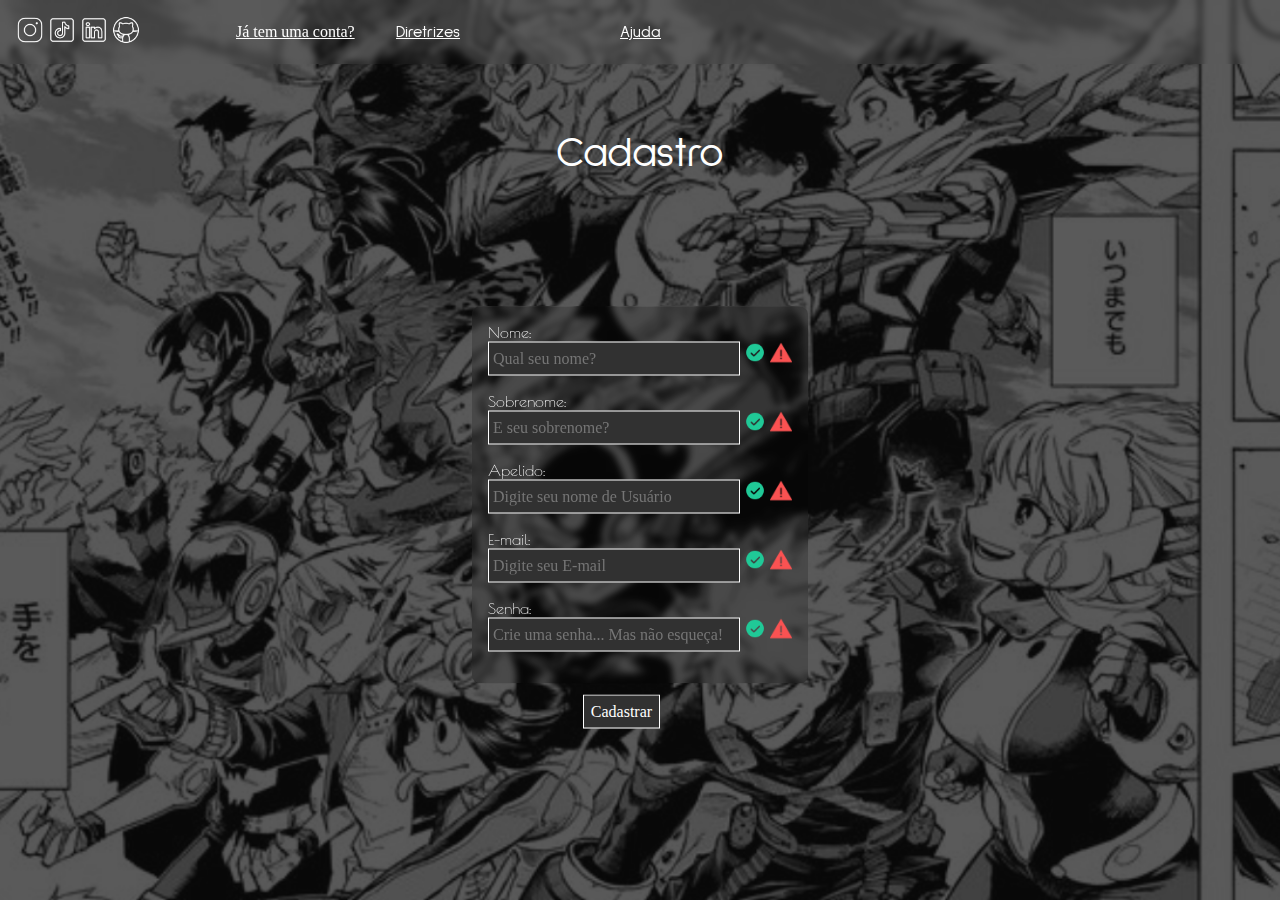
<file: index.html>
<!DOCTYPE html>
<html lang="pt-br">
<head>
    <meta charset="UTF-8">
    <meta name="viewport" content="width=device-width, initial-scale=1.0">
    <title>Página de Registro</title>
    <link rel="stylesheet" href="styles/css-global.css">
    <link rel="stylesheet" href="styles/medias-queries.css">
    <script src="../src/script.js" defer></script>
</head>
<body class="reg-page">
    <header>
        <div class="contato">
            <a href="https://www.instagram.com/dev_thwo22/" target="_blank"><img src="images/icons/icons8-instagram-48 (1).png" alt="Instagram"></a>
            <a href="https://www.tiktok.com/@dev_thwo" target="_blank"><img src="images/icons/icons8-tiktok-48.png" alt="TikTok"></a>
            <a href="https://www.linkedin.com/in/thiago-santos-b23b8a1a4/" target="_blank"><img src="images/icons/icons8-linkedin-48.png" alt="Linkedin"></a>
            <a href="https://github.com/Thwo22" target="_blank"><img src="images/icons/icons8-github-48.png" alt="Github"></a>
        </div>
        <a href="login.html"
            <p>Já tem uma conta?</p>
        </a>
        <a href="#">
            <p>Diretrizes</p>
        </a>
        <a href="#">
            <p>Ajuda</p>
        </a>
    </header>
    <main>
        <h1 class="reg">Cadastro</h1>

        <div class="container-reg">
        <form action="post">
            
            <div class="nome">
                <label for="nome">Nome:</label><br>
                <input type="text" name="nome" id="nome" required placeholder=" Qual seu nome?">
                <i><img src="images/icons/certo.png" alt="certo" id="sucess"></i>
                <i><img src="images/icons/errado.png" alt="erro" id="wrong"></i><br>

                <label for="sobrenome">Sobrenome:</label><br>
                <input type="text" name="sobrenome" id="sobrenome" required placeholder=" E seu sobrenome?">
                <i><img src="images/icons/certo.png" alt="certo" id="sucess"></i>
                <i><img src="images/icons/errado.png" alt="erro" id="wrong"></i><br>


                <label for="nome-user">Apelido:</label><br>
                <input type="text" name="nome-user" id="nome-user" required placeholder=" Digite seu nome de Usuário">
                <i><img src="images/icons/certo.png" alt="certo" id="sucess"></i>
                <i><img src="images/icons/errado.png" alt="erro" id="wrong"></i><br>

            </div>
            <div class="dados">
                <label for="gmail">E-mail:</label><br>
                <input type="email" name="email" id="gmail" required placeholder=" Digite seu E-mail">
                <i><img src="images/icons/certo.png" alt="certo" id="sucess"></i>
                <i><img src="images/icons/errado.png" alt="erro" id="wrong"></i><br>


                <label for="senha">Senha:</label><br>
                <input type="password" name="senha" id="senha" required placeholder=" Crie uma senha... Mas não esqueça!">
                <i><img src="images/icons/certo.png" alt="certo" id="sucess"></i>
                <i><img src="images/icons/errado.png" alt="erro" id="wrong"></i><br>

            </div>

                <div class="R-button"><input id="botao" type="submit" value="Cadastrar" onclick="cadastrar(); return false"></div>

        </form>
        </div>
    </main>

    <footer>
        <div class="ajuda-fot">
            <a href="login.html">
                <p>Já tem uma conta?</p>
            </a>
            <a href="#">
                <p>Ajuda</p>
            </a>
            <a href="#">
                <p>Diretrizes</p>
            </a>
        </div>
    </footer>
</body>
</html>
</file>
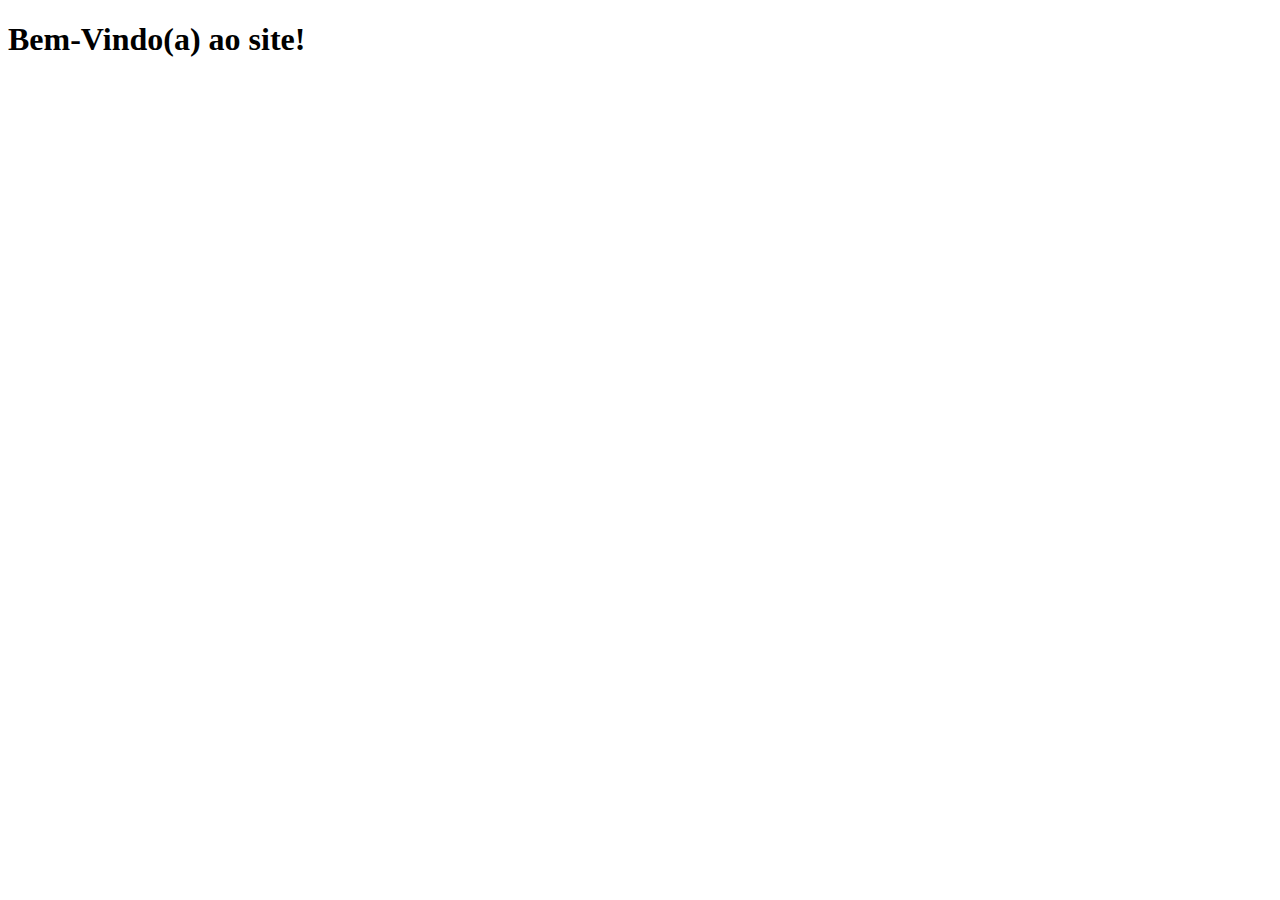
<file: home.html>
<!DOCTYPE html>
<html lang="pt-br">
<head>
    <meta charset="UTF-8">
    <meta name="viewport" content="width=device-width, initial-scale=1.0">
    <title>Home</title>
</head>
<body>
    <h1>Bem-Vindo(a) ao site!</h1>
</body>
</html>
</file>
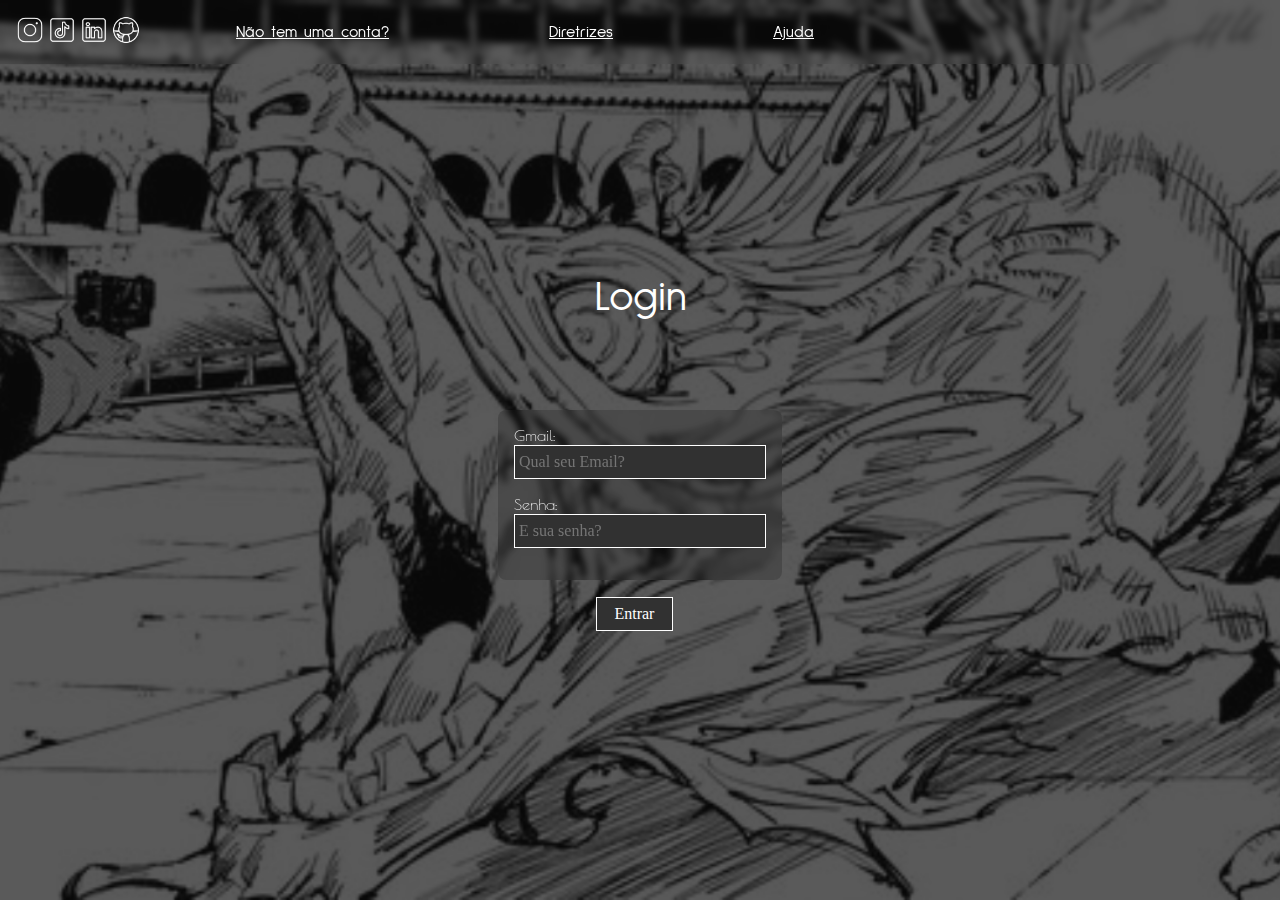
<file: login.html>
<!DOCTYPE html>
<html lang="pt-br">
<head>
    <meta charset="UTF-8">
    <meta name="viewport" content="width=device-width, initial-scale=1.0">
    <title>Página de login</title>
    <link rel="stylesheet" href="styles/css-global.css">
    <link rel="stylesheet" href="styles/medias-queries.css">
    <script src="src/script.js" defer></script>
</head>
<body class="login-page">
    <header>
        <div class="contato">
            <a href="https://www.instagram.com/dev_thwo22/" target="_blank"><img src="images/icons/icons8-instagram-48 (1).png" alt="Instagram"></a>
            <a href="https://www.tiktok.com/@dev_thwo" target="_blank"><img src="images/icons/icons8-tiktok-48.png" alt="TikTok"></a>
            <a href="https://www.linkedin.com/in/thiago-santos-b23b8a1a4/" target="_blank"><img src="images/icons/icons8-linkedin-48.png" alt="Linkedin"></a>
            <a href="https://github.com/Thwo22" target="_blank"><img src="images/icons/icons8-github-48.png" alt="Github"></a>
        </div>

        <div class="ajuda-head">
            <a href="index.html">
                <p>Não tem uma conta?</p>
            </a>
            <a href="#">
                <p>Diretrizes</p>
            </a>
            <a href="#">
                <p>Ajuda</p>
            </a>
        </div>
    </header>
    <main>
        <h1 class="login">Login</h1>

        <div class="container-login">
        <form id="form" action="post">
            
            <div class="nome">
                <label for="gmail">Gmail:</label><br>
                <input type="email" name="email" id="gmail2" required placeholder=" Qual seu Email?"><br>

                <label for="senha">Senha:</label><br>
                <input type="text" name="senha" id="senha2" required placeholder=" E sua senha?"><br> 
            </div>
            <div class="L-button">
                <input type="submit" id="botao" value="Entrar" onclick="logar(); return false">
            </div>
        </form>
    </main>

    <footer>
        <div class="ajuda-fot">
            <a href="index.html">
                <p>Não tem uma conta?</p>
            </a>
            <a href="#">
                <p>Ajuda</p>
            </a>
            <a href="#">
                <p>Diretrizes</p>
            </a>
        </div>
    </footer>
</body>
</html>
</file>
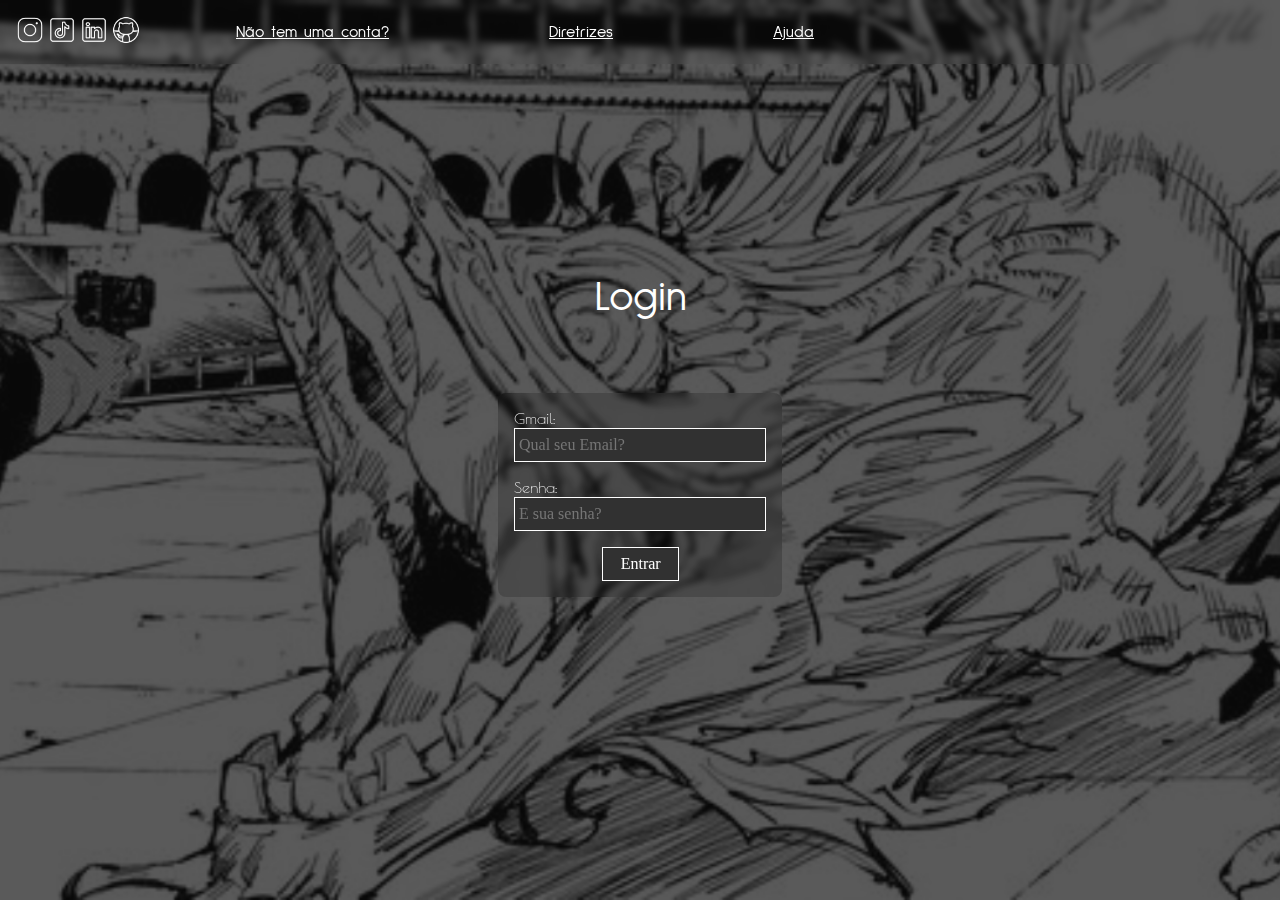
<file: pages/login.html>
<!DOCTYPE html>
<html lang="pt-br">
<head>
    <meta charset="UTF-8">
    <meta name="viewport" content="width=device-width, initial-scale=1.0">
    <title>Página de login</title>
    <link rel="stylesheet" href="../styles/css-global.css">
    <link rel="stylesheet" href="../styles/medias-queries.css">
    <script src="../src/script.js" defer></script>
</head>
<body class="login-page">
    <header>
        <div class="contato">
            <a href="https://www.instagram.com/dev_thwo22/" target="_blank"><img src="../images/icons/icons8-instagram-48 (1).png" alt="Instagram"></a>
            <a href="https://www.tiktok.com/@dev_thwo" target="_blank"><img src="../images/icons/icons8-tiktok-48.png" alt="TikTok"></a>
            <a href="https://www.linkedin.com/in/thiago-santos-b23b8a1a4/" target="_blank"><img src="../images/icons/icons8-linkedin-48.png" alt="Linkedin"></a>
            <a href="https://github.com/Thwo22" target="_blank"><img src="../images/icons/icons8-github-48.png" alt="Github"></a>
        </div>
        <a href="login.html">
            <a href="register.html">
                <p>Não tem uma conta?</p>
            </a>
        </a>
        <a href="#">
            <p>Diretrizes</p>
        </a>
        <a href="#">
            <p>Ajuda</p>
        </a>
    </header>
    <main>
        <h1 class="login">Login</h1>

        <div class="container-login">
        <form action="post">
            
            <div class="nome">
                <label for="gmail">Gmail:</label><br>
                <input type="email" name="email" id="gmail" required placeholder=" Qual seu Email?"><br>

                <label for="senha">Senha:</label><br>
                <input type="text" name="senha" id="senha" required placeholder=" E sua senha?"><br>

                <input type="submit" id="botao" value="Entrar">
            </div>
    </main>

    <footer>
        <div class="ajuda-fot">
            <a href="register.html">
                <p>Não tem uma conta?</p>
            </a>
            <a href="#">
                <p>Ajuda</p>
            </a>
            <a href="#">
                <p>Diretrizes</p>
            </a>
        </div>
    </footer>
</body>
</html>
</file>
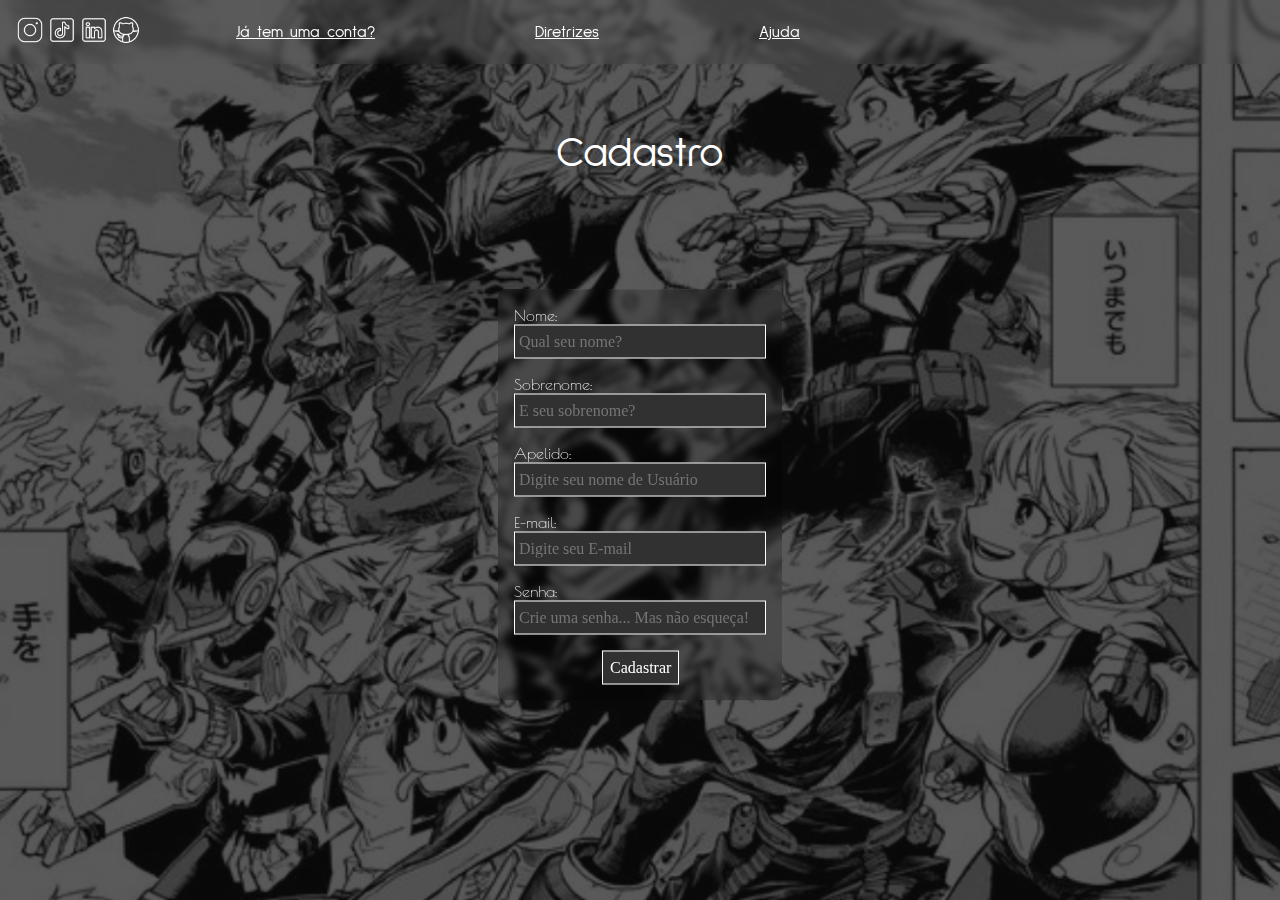
<file: pages/register.html>
<!DOCTYPE html>
<html lang="pt-br">
<head>
    <meta charset="UTF-8">
    <meta name="viewport" content="width=device-width, initial-scale=1.0">
    <title>Página de Registro</title>
    <link rel="stylesheet" href="../styles/css-global.css">
    <link rel="stylesheet" href="../styles/medias-queries.css">
    <script src="../src/script.js" defer></script>
</head>
<body class="reg-page">
    <header>
        <div class="contato">
            <a href="https://www.instagram.com/dev_thwo22/" target="_blank"><img src="../images/icons/icons8-instagram-48 (1).png" alt="Instagram"></a>
            <a href="https://www.tiktok.com/@dev_thwo" target="_blank"><img src="../images/icons/icons8-tiktok-48.png" alt="TikTok"></a>
            <a href="https://www.linkedin.com/in/thiago-santos-b23b8a1a4/" target="_blank"><img src="../images/icons/icons8-linkedin-48.png" alt="Linkedin"></a>
            <a href="https://github.com/Thwo22" target="_blank"><img src="../images/icons/icons8-github-48.png" alt="Github"></a>
        </div>
        <a href="login.html">
            <p>Já tem uma conta?</p>
        </a>
        <a href="#">
            <p>Diretrizes</p>
        </a>
        <a href="#">
            <p>Ajuda</p>
        </a>
    </header>
    <main>
        <h1 class="reg">Cadastro</h1>

        <div class="container-reg">
        <form action="post">
            
            <div class="nome">
                <label for="nome">Nome:</label><br>
                <input type="text" name="nome" id="nome" required placeholder=" Qual seu nome?"><br>

                <label for="sobrenome">Sobrenome:</label><br>
                <input type="text" name="sobrenome" id="sobrenome" required placeholder=" E seu sobrenome?"><br>

                <label for="nome-user">Apelido:</label><br>
                <input type="text" name="nome-user" id="nome-user" required placeholder=" Digite seu nome de Usuário">
            </div>
            <div class="dados">
                <label for="gmail">E-mail:</label><br>
                <input type="email" name="email" id="gmail" required placeholder=" Digite seu E-mail"><br>

                <label for="senha">Senha:</label><br>
                <input type="password" name="senha" id="senha" required placeholder=" Crie uma senha... Mas não esqueça!"><br>

                <input id="botao" type="submit" value="Cadastrar">
            </div>
            
        </form>
        </div>
    </main>

    <footer>
        <div class="ajuda-fot">
            <a href="login.html">
                <p>Já tem uma conta?</p>
            </a>
            <a href="#">
                <p>Ajuda</p>
            </a>
            <a href="#">
                <p>Diretrizes</p>
            </a>
        </div>
    </footer>
</body>
</html>
</file>
<file: styles/css-global.css>
@charset "UTF-8";

@import url('https://fonts.googleapis.com/css2?family=Cagliostro&family=Croissant+One&family=Emilys+Candy&family=Itim&family=Kaisei+Decol&family=Lexend+Zetta:wght@100..900&family=Outfit:wght@100..900&family=Poiret+One&family=Sulphur+Point:wght@300;400;700&family=Yellowtail&display=swap');


*{
    margin: 0;
    padding: 0;
    box-sizing: border-box;
}

.login-page{
    background: rgb(26, 26, 26) url(../images/login-pc.png) no-repeat center / cover fixed;
}
.reg-page {
    background: rgb(26, 26, 26) url(../images/register-pc.png) no-repeat center / cover fixed;
}

header {
    display: flex;
    align-items: center;
    justify-content: flex-start;

    padding: 1em;
    background: transparent;
    backdrop-filter: blur(3px);
    color: white;
}

header p {
    margin-right: 10rem ;
    font-family: "Sulphur Point", serif;
}

.ajuda-head {
    display: flex;
}

.contato {
    margin-right: 6em;
}

.contato img {
    width: 28px;
    height:28px;
}

a {
    color: white;
}

.login {
    font: 42px "Sulphur Point";
    color: white;
    text-align: center;
    position: absolute;
    top: 30%;
    left: 50%;

    transform: translate(-50%);
}

.reg {
    font: 42px "Sulphur Point";
    color: white;
    text-align: center;
    position: absolute;
    top: 14%;
    left: 50%;

    transform: translate(-50%);
}

.container-login, .container-reg{
    background: rgba(0, 0, 0, 0.171);
    
    display: flex;
    align-items: flex-start;
    justify-content: center;

    color: white;
    padding:1em;

    transform: translate(-50%, -50%);
    border-radius: 8px;
    backdrop-filter: blur(3px);
}

.container-login {
    position: absolute;
    top: 55%;
    left: 50%;
}

.container-reg {
    position: absolute;
    top: 55%;
    left: 50%;
}

label{
    font: 16px "Poiret One", serif;
}

input {
    all: unset;
    background-color: rgb(49, 49, 49);
    border: 1px solid white;
    margin: 0 auto 1em;
    width: 250px;
    height: 2em;
}
input:hover {
    background-color: rgb(56, 56, 56);
}

.L-button {
    position: absolute;
    top: 110% ;
    left: 25%;
}

.R-button {
    position: absolute;
    top: 103% ;
    left: 25%;
}

#botao {
    text-align: center;
    margin: 0 0 0 35%;
    width: 75px;
    cursor: pointer;
}
#botao:hover {
    background-color: rgba(255, 255, 255, 0.911);
    border: 1px black solid;
    color: rgb(0, 0, 0);
    border-radius: 10px;
}

.ajuda-fot {
    display: none;
}

#sucess, #wrong {
    width: 22px;
    height: 22px;
}
</file>
<file: styles/medias-queries.css>
@charset "UTF-8";

/*CELUALRES*/
@media screen and (max-width:480px) {
    .login-page{
        background: rgb(26, 26, 26) url(../images/login-android.png) no-repeat center / cover fixed;
    }
    .reg-page {
        background: rgb(26, 26, 26) url(../images/register-android.png) no-repeat center / cover fixed;
    }
    header { 
        padding: 2em 0 1em 1em;
    }
    header p {
        display: none;
    }

    .ajuda-head {
        display: none;
    }

    .contato {
        margin-right: 0;
    }
    
    .contato img {
        width: 32px;
        height:32px;
    }

    .login {
        font: 36px "Sulphur Point";
        position: absolute;
        top: 34%;
    }
    
    .reg {
        font: 32px "Sulphur Point";
        position: absolute;
        top: 16%;
    }

    .container-login, .container-reg {
        backdrop-filter: none;
        background-color: rgba(0, 0, 0, 0.438);
    }

    .container-login {
        height: 27vh;
        width: 75vw;
    }

    .container-reg {
        top:52%;
        height: 58vh;
        width: 75vw;
    }
    
    label{
        font: 19px "Poiret One", serif;
    }     

    .ajuda-fot {
        display: flex;
        align-items: center;
        justify-content: space-between;
        
        position: absolute;
        top: 95%;
        left: 35px;

        color: white;
    }

    .ajuda-fot p {
        margin-right: 2em;
    }
}

/*TABLETS*/
@media screen and (min-width: 481px) and (max-width:768px) {
    .login-page{
        background: rgb(26, 26, 26) url(../images/login-android.png) no-repeat center / cover fixed;
    }
    .reg-page {
        background: rgb(26, 26, 26) url(../images/register-android.png) no-repeat center / cover fixed;
        
    }
    header { 
        padding: 2em 0 1em 1em;
    }
    header p {
        margin-right: 3rem ;
        font: 21px "Sulphur Point";
    }

    .contato {
        margin-right: 5em;
    }
    
    .contato img {
        width: 38px;
        height:38px;
    }

    .login {
        font: 55px "Sulphur Point";
        position: absolute;
        top: 22%;
    }

    .container-login {
        width: 55vw;
        height:35vh;
        position: absolute;
        top: 48%;
        backdrop-filter: none;
        background-color: rgba(0, 0, 0, 0.363);
    }
    
    .container-reg {
        position: absolute;
        top: 60%;
        backdrop-filter: none;
        background-color: rgba(0, 0, 0, 0.363);
    }
    
    .reg {
        font: 42px "Sulphur Point";
        position: absolute;
        top: 12%;
    }
    
    label{
        font: 32px "Poiret One", serif;
    }   
    
    input {
        width: 350px;
        height: 3em;
        margin: 1em auto 3em;
    }
    
    #botao {
        width: 20vw;
        height: 5vh;
        font-size: 22px;
        margin-bottom: 2em;
    }

    .L-button {
        top: 105%;
        left: 20%;
    }

    .R-button {
        top: 105%;
        left: 15%;
    }

    .ajuda-fot {
        display: none
    }
}

/*NOTEBOOKS E TELAS MEDIAS*/
@media  screen and (min-width:769px) and (max-width:1025px) {
    .login-page{
        background: rgb(26, 26, 26) url(../images/login-pc.png) no-repeat center / cover fixed;
    }
    .reg-page {
        background: rgb(26, 26, 26) url(../images/register-pc.png) no-repeat center / cover fixed;
        
    }
    header { 
        padding: 1em 0 1em 1em;
    }
    header p {
        margin-right: 2rem ;
        font: 21px "Sulphur Point";
    }

    .contato {
        margin-right: 7em;
    }
    
    .contato img {
        width: 38px;
        height:38px;
    }

    .login {
        font: 55px "Sulphur Point";
        position: absolute;
        top: 25%;
    }

    .container-login {
        width: 50vw;
        height:25vh;
        position: absolute;
        top: 44%;
        backdrop-filter: none;
        background-color: rgba(0, 0, 0, 0.363);
    }
    
    .container-reg {
        position: absolute;
        top: 50%;
        backdrop-filter: none;
        background-color: rgba(0, 0, 0, 0.363);
    }
    
    .reg {
        font: 50px "Sulphur Point";
        position: absolute;
        top: 17%;
    }
    
    label{
        font: 32px "Poiret One", serif;
    }   
    
    input {
        margin: 0 auto 10px;
        width: 350px;
        height: 3em;
        margin: 0 auto 2em;
    }

    .L-button, .R-button {
        left: 35%;
        transform: translate(-50%);
    }

    #botao {
        width: 20vw;
        height: 5vh;
        font-size: 22px;
        margin-bottom: 2em;
    }

    .ajuda-fot {
        display: none
    }
}
</file>
